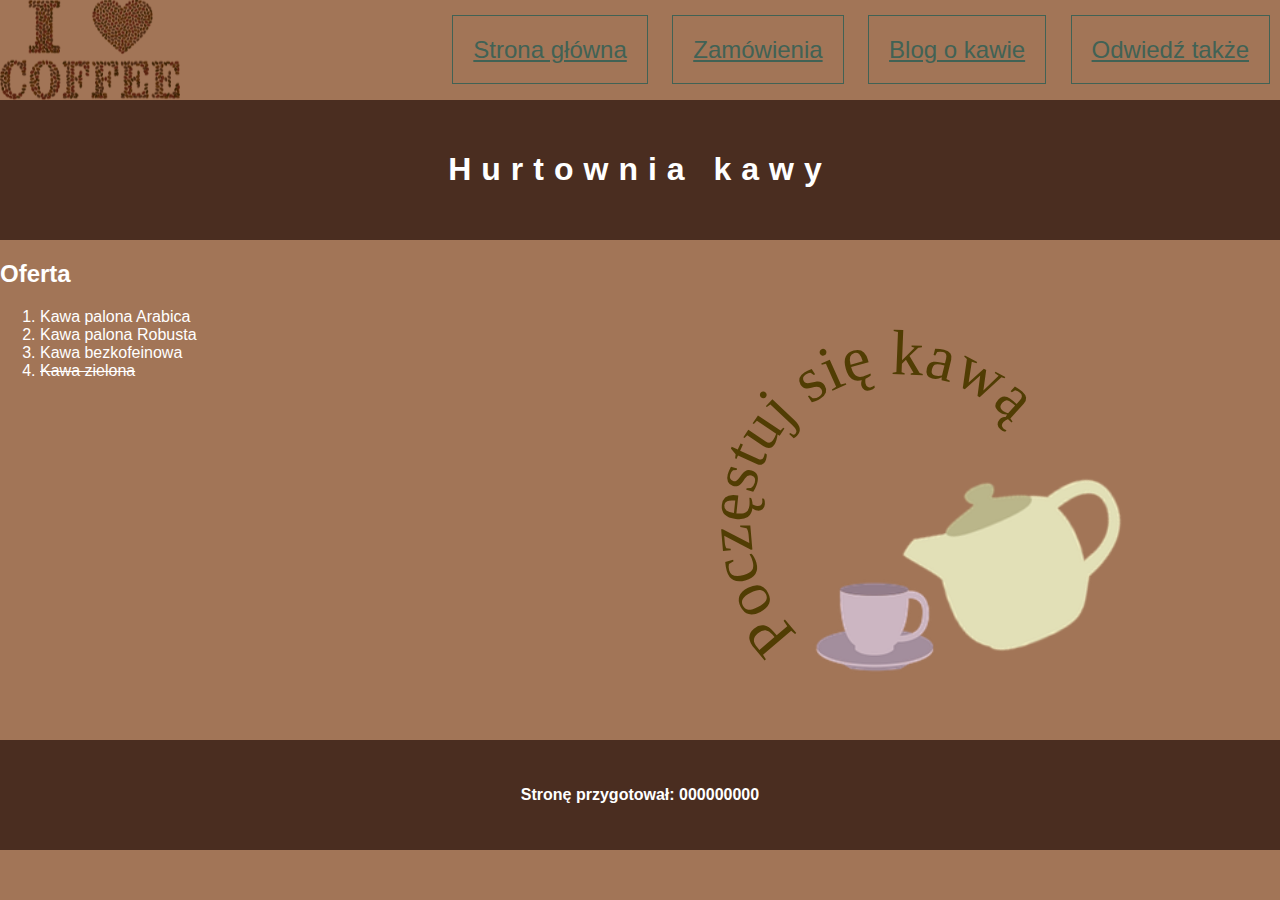
<file: kawa/index.html>
<!DOCTYPE html>
<html lang="pl">
<head>
    <meta charset="UTF-8">
    <meta name="viewport" content="width=device-width, initial-scale=1.0">
    <title>Hurtownia</title>
    <link rel="stylesheet" href="styl4.css">
</head>
<body>
    <header>
        <div id="logo">
            <img src="logo_resized.png" alt="hutownia">

        </div>
        <div id="menu">
            <a href="index.html">Strona główna</a>
            <a href="zamowienia.html">Zamówienia</a>
            <a href="blog.html">Blog o kawie</a>
            <a href="http://gatunki-kawy.pl/" target="_blank">Odwiedź także</a>

        </div>
    </header>
    <div id="baner">
        <h1>Hurtownia kawy</h1>
    </div>
    <main>
        <div id="left_b">
            <h2>Oferta</h2>
            <ol>
                <li>Kawa palona Arabica</li>
                <li>Kawa palona Robusta</li>
                <li>Kawa bezkofeinowa</li>
                <li id="zielona"><del>Kawa zielona</del></li>
            </ol>
        </div>
        <div id="right_b">
            <img src="kawa.svg" alt="Poczęstuj się">
        </div>
    </main>
    <footer>
        <p><b>Stronę przygotował: 000000000</b</p>
    </footer>

</body>
</html>
</file>
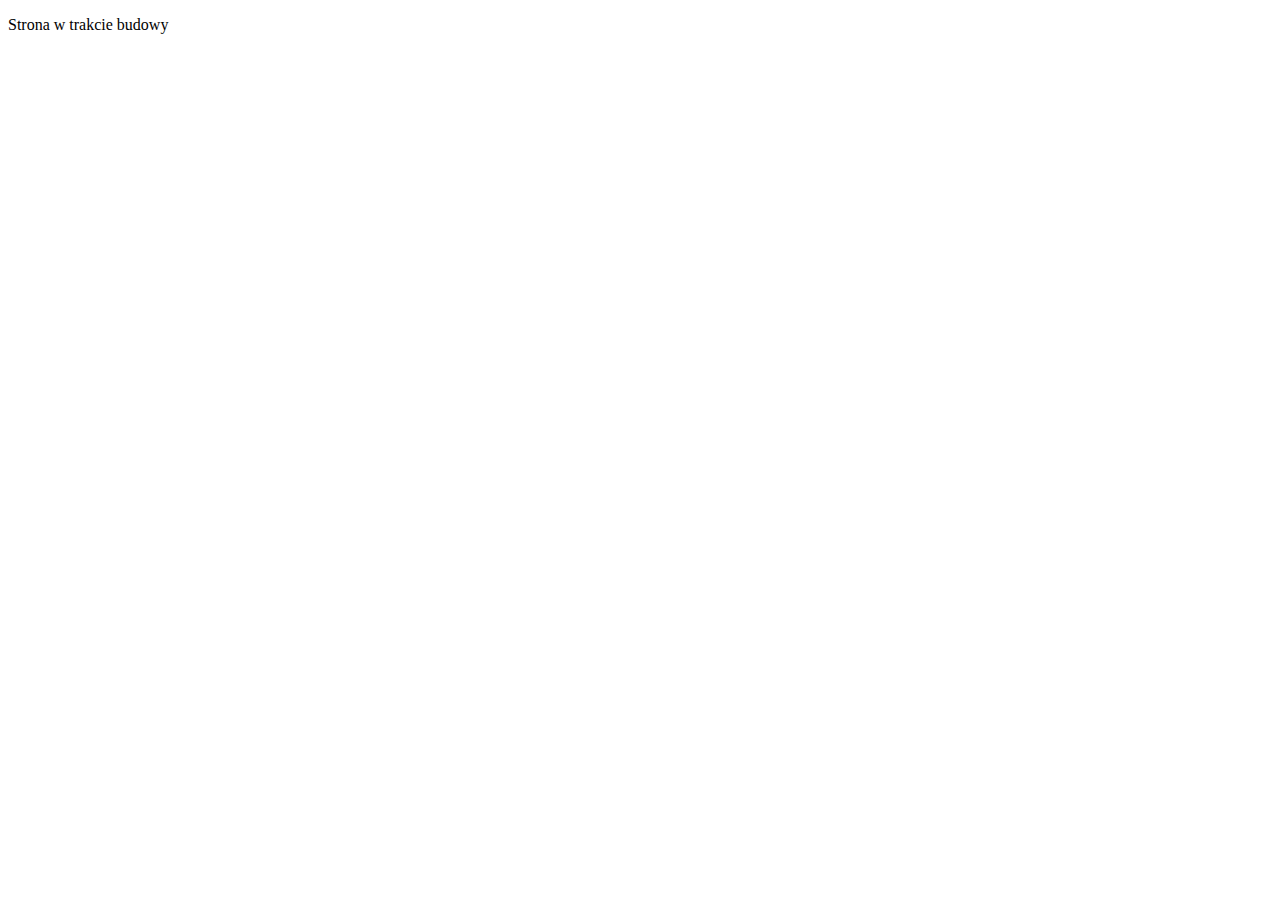
<file: kawa/blog.html>
<!DOCTYPE html>
<html lang="pl">
<head>
    <meta charset="UTF-8">
    <meta name="viewport" content="width=device-width, initial-scale=1.0">
    <title>Blog</title>
</head>
<body>
    <p>Strona w trakcie budowy</p>
</body>
</html>
</file>
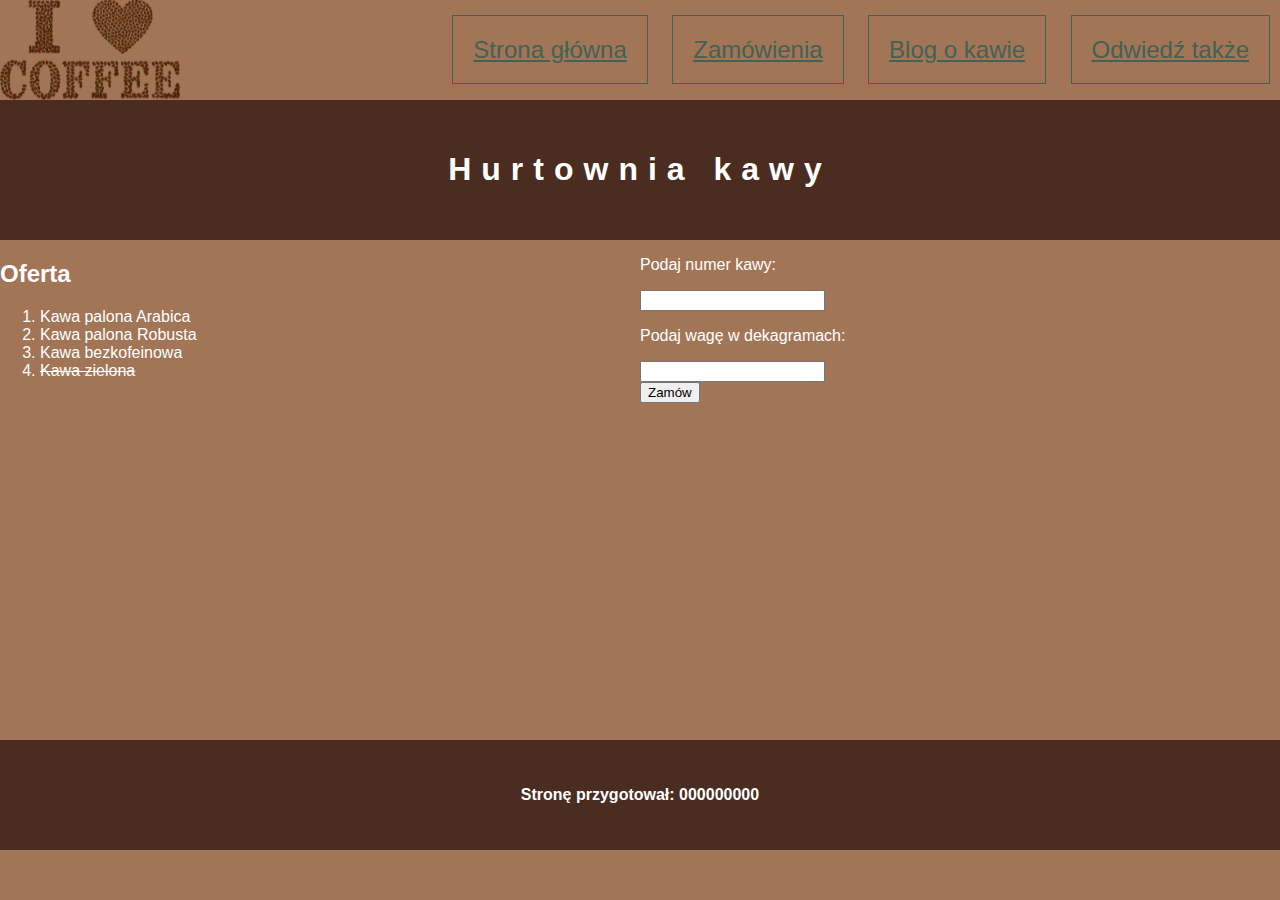
<file: kawa/zamowienia.html>
<!DOCTYPE html>
<html lang="pl">
<head>
    <meta charset="UTF-8">
    <meta name="viewport" content="width=device-width, initial-scale=1.0">
    <title>Hurtownia</title>
    <link rel="stylesheet" href="styl4.css">
</head>
<body>
    <header>
        <div id="logo">
            <img src="logo_resized.png" alt="hutownia">

        </div>
        <div id="menu">
            <a href="index.html">Strona główna</a>
            <a href="zamowienia.html">Zamówienia</a>
            <a href="blog.html">Blog o kawie</a>
            <a href="http://gatunki-kawy.pl/" target="_blank">Odwiedź także</a>

        </div>
    </header>
    <div id="baner">
        <h1>Hurtownia kawy</h1>
    </div>
    <main>
        <div id="left_b">
            <h2>Oferta</h2>
            <ol>
                <li>Kawa palona Arabica</li>
                <li>Kawa palona Robusta</li>
                <li>Kawa bezkofeinowa</li>
                <li id="zielona"><del>Kawa zielona</del></li>
            </ol>
        </div>
        <div id="right_b">
            <p>Podaj numer kawy: </p>
            <input id="number" type="number">
            <p>Podaj wagę w dekagramach:</p>
            <input id="weight" type="number" min="0"><br>
            <input type="button" value="Zamów" onclick="Numba()">
            <p id="wynik"></p>
        </div>
    </main>
    <footer>
        <p><b>Stronę przygotował: 000000000</b</p>
    </footer>
<script>
    const price = [["Kawa palona Arabica",5],["Kawa palona Robusta",7],["Kawa bezkofeinowa",6]];
    const num = document.getElementById("number");
    const wei = document.getElementById("weight");
    
    function Numba(){
        num_val  = num.value; 
        wei_val  = wei.value; 
        if(0 < num_val && num_val < 4){
            document.getElementById("wynik").innerHTML  ="Koszt zamówienia wynosi: "+price[num_val-1][1] * wei_val+" zł";
        }else{
            document.getElementById("wynik").innerHTML  ="Koszt zamówienia wynosi: 0 zł";
        }
    }
</script>
</body>
</html>
</file>
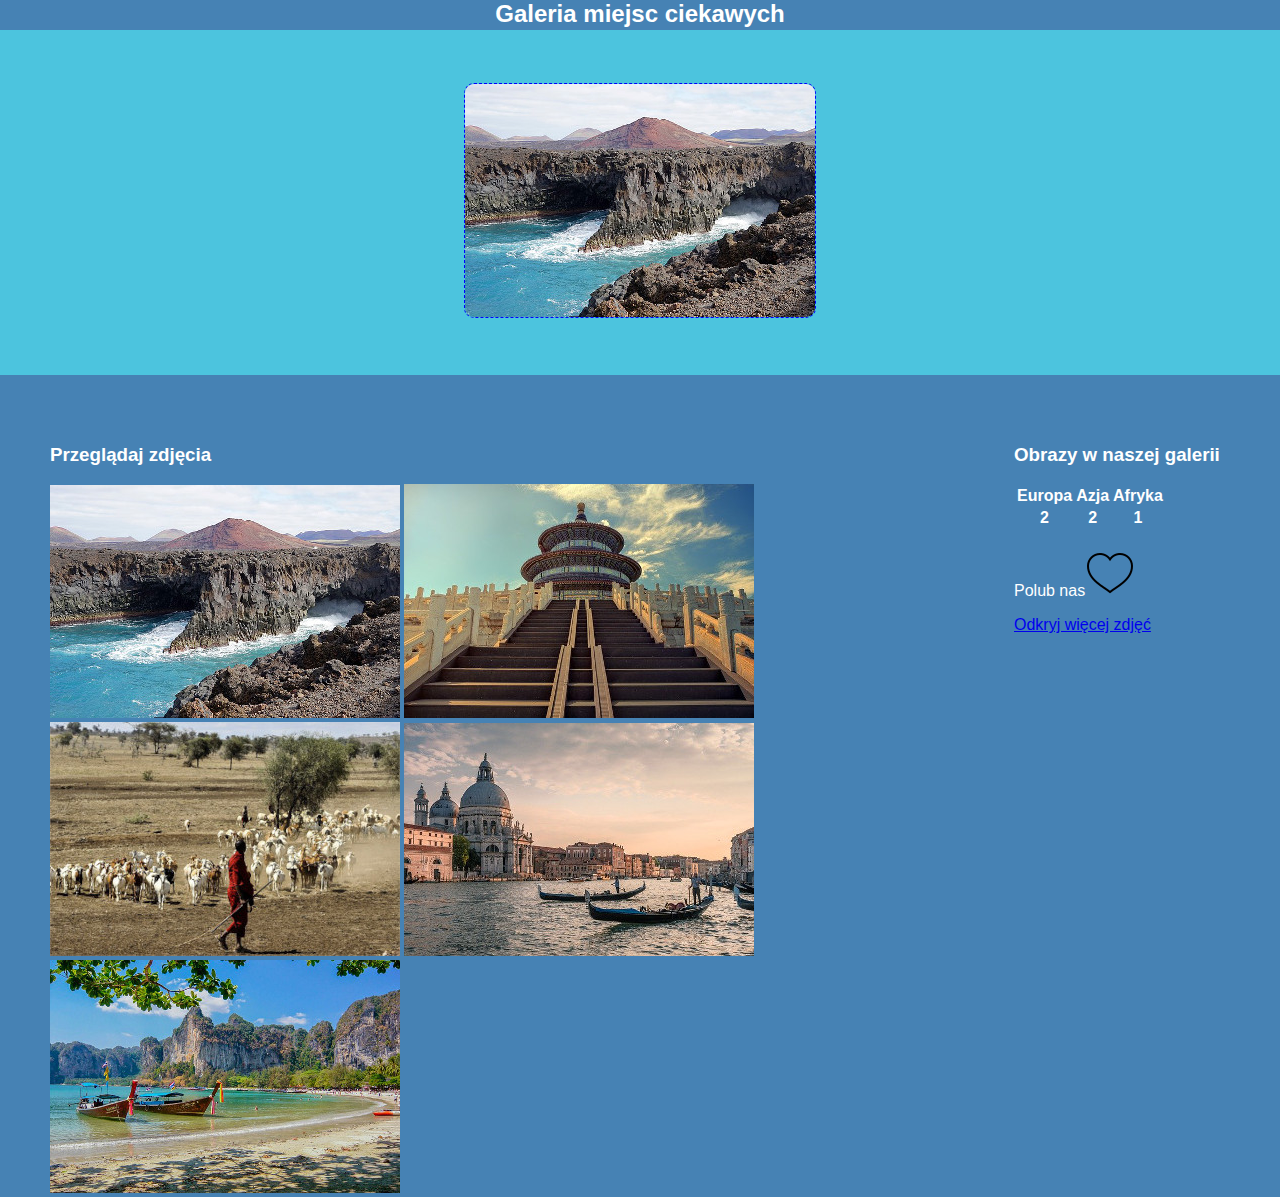
<file: podroz/galeria.html>
<!DOCTYPE html>
<html lang="pl">
<head>
    <meta charset="UTF-8">
    <meta name="viewport" content="width=device-width, initial-scale=1.0">
    <title>Galeria</title>
    <link rel="stylesheet" href="styl7.css">
</head>
<body>
    <header>
        <h2>Galeria miejsc ciekawych</h2>
    </header>
    <main>
        <img id="gal" src="lanzarotte.jpg" alt="galeria">
    </main>
    <div id="side_blocks">
        <div class="side_block" id="left_b">
            <h3>Przeglądaj zdjęcia</h3>
            <div id="images">
                <img src="lanzarotte.jpg" alt="lanzarotte" class="image" onclick="change_pic('lanzarotte.jpg')">
                <img src="pekin.jpg" alt="pekin" class="image" onclick="change_pic('pekin.jpg')">
                <img src="res.jpg" alt="serengeti" class="image" onclick="change_pic('res.jpg')">
                <img src="wenecja.jpg" alt="wenecja" class="image" onclick="change_pic('wenecja.jpg')">
                <img src="tajlandia.jpg" alt="tajlandia" class="image" onclick="change_pic('tajlandia.jpg')">
            </div>
        </div>
        
        <div class="side_block" id="right_b">
            <h3>Obrazy w naszej galerii</h3>
            <table>
                <tr><th>Europa</th> <th>Azja</th><th>Afryka</th></tr>
                <tr><th>2</th> <th>2</th><th>1</th></tr>
            </table>
            <div class="media">
                <p>Polub nas<img id='like' src="icon-off.png" onclick="f_like()"></p>    
                <a href="https://pixabay.com" target="_blank">Odkryj więcej zdjęć </a>
            </div>
        </div>
    </div>
    <footer>

    </footer>
    <script>
        const like = document.getElementById("like");
        const main_pic = document.getElementById("gal");
        let liked = 0;


        function change_pic(arg){
            main_pic.src = arg;
        }

        function f_like(){
            if(liked == 0){
                like.src = "icon-on.png"
                liked = 1;
                console.log(liked)
            }else if(liked == 1){
                like.src = "icon-off.png"
                liked = 0;
                console.log(liked)
            }
        }
    </script>
</body>
</html>
</file>
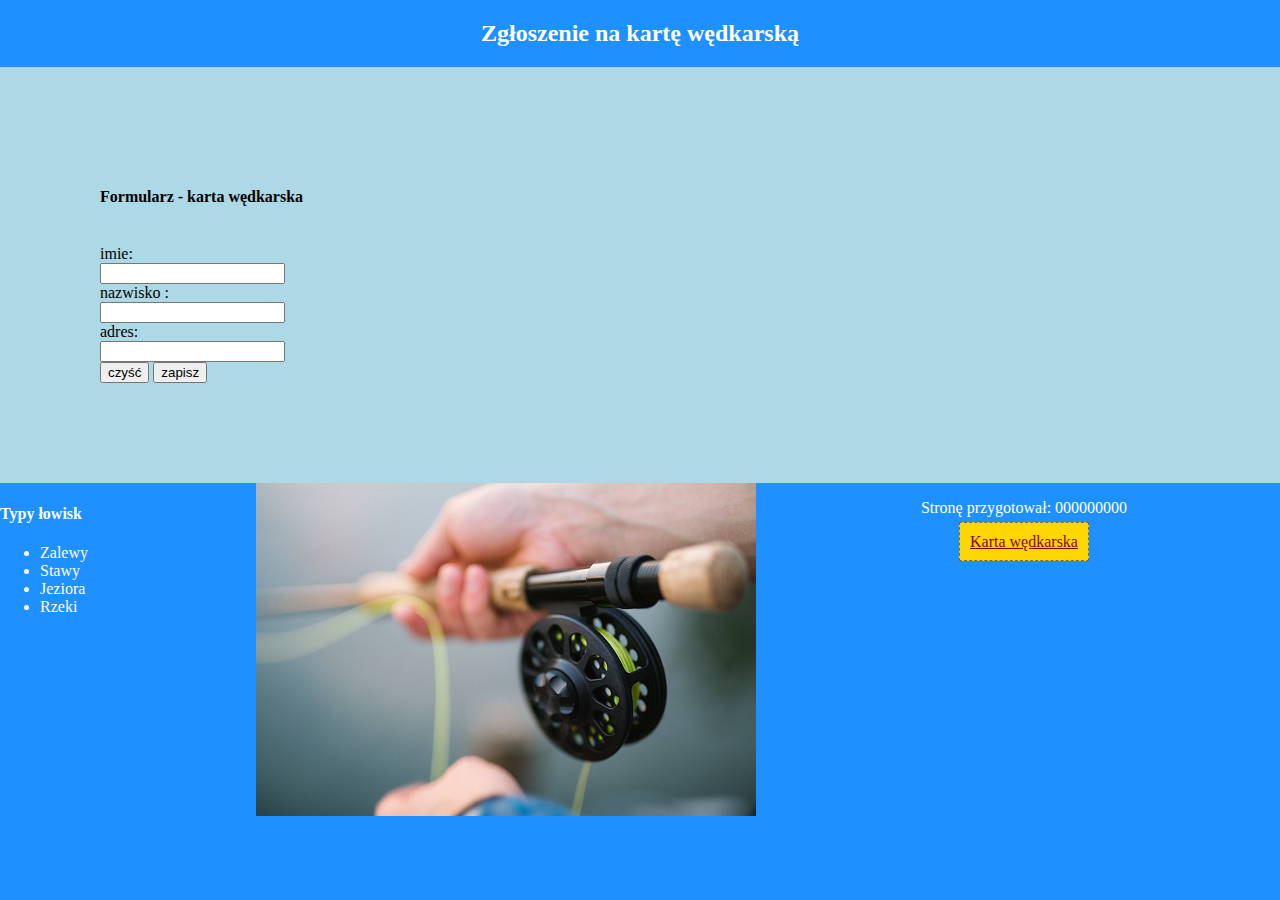
<file: wedka/karta.html>
<!DOCTYPE html>
<html lang="en">
<head>
    <meta charset="UTF-8">
    <meta name="viewport" content="width=device-width, initial-scale=1.0">
    <title>Karty wędkarskie</title>
    <link rel="stylesheet" href="srtyl_1.css">
</head>
<body>
    <header>
        <h2>Zgłoszenie na kartę wędkarską</h2>
    </header>
    <main>
        <h4>Formularz - karta wędkarska</h4>
        <form action="zapisz.php"  method="post"><br>
            <label>imie: </label><br>
            <input type="text" mame="imie"><br>
            <label>nazwisko :</label><br>
            <input type="text" mame="nazwisko"><br>
            <label>adres: </label><br>
            <input type="text" mame="adres"><br>
            <input type="reset" value="czyść">
            <input type="submit" value="zapisz">
        </form>
    </main>
    <footer>
        <div class="b_left">
            <h4>Typy łowisk</h4>
            <UL>
                <li>Zalewy</li>
                <li>Stawy</li>
                <li>Jeziora</li>
                <li>Rzeki</li>
            </UL>
        </div>
        <div class="b_center">
            <img src="wedka.jpg" alt="karta wędkarska">
        </div>
        <div class="b_right">
            <p>Stronę przygotował: 000000000</p>
            <a class="btn" href="www.kartawedkarska.pl">Karta wędkarska</a>
        </div>
    </footer>
</body>
</html>
</file>
<file: kawa/styl4.css>
body{
    font-family: Arial, Helvetica, sans-serif;
    color: white;
    background-color: rgb(162, 117, 87);
    margin: 0px;
}
header,main{
    display: flex;
    flex-direction: row;
}
#logo{
    background-color: rgb(162, 117, 87);
    width: 20%;
    height: 100px;
}
#menu{
    background-color: rgb(162, 117, 87);
    width: 80%;
    height: 100px;
    text-align: right;
}
a{
    padding: 20px;
    margin: 10px;
    font-size: 150%;
    line-height: 100px;
    color: rgb(65, 98, 85);
    border: 1px solid rgb(65, 98, 85);
}
#baner,footer{
    background-color: rgb(74, 45, 32);
    text-align: center;
    padding: 30px;
}
main > div{
    width: 50%;
    height: 500px;
}
h1{
    letter-spacing: 10px;
}
</file>
<file: podroz/styl7.css>
body{
    font-family: Helvetica;
    margin:0px;
    background-color:  rgb(70, 130, 180);
}
header, footer {
    background-color: rgb(70, 130, 180);
    color: white;
    height: 30px;
    text-align: center;
}
header > h2{
    margin-top: 0px;
}
main{
    background-color: rgb(76, 196, 222);
    padding: 50px;
    text-align: center;
}
.side_block{
    background-color: rgb(70, 130, 180);
    color: white;
    padding: 50px;
    height: 300px;
}
#side_blocks{
    display: flex;
    flex-direction: row;
}
#right_b{
    width: 20%;
}
#left_b{
    width: 80%;
}
main > img{
    margin: 3px;
    border: 1px dashed blue;
    border-radius: 10px;
}
.images{
    height: 40%;
    display: flex;
    flex-direction: row;
    width: 20%;
    
}
#images > img {
    height: 100%;
    object-fit: fill;
}
.image:hover{
    border: 1px white solid;
}
</file>
<file: wedka/srtyl_1.css>
body{
    font-family: Georgia, 'Times New Roman', Times, serif;
    background-color: dodgerblue;
    margin: 0px;

}
header{
    background-color: dodgerblue;
    color: white;
    margin:10px;
    text-align: center;
}
main{
    background-color: lightblue;
    padding: 100px;
}
footer{
    display: flex;
    flex-direction: row;
}
footer > div{
    background-color: dodgerblue;
    height: 220px;
    color: white;
    width: 40%;

}
.b_left{
    width: 20%;
}
.b_right{
    text-align: center;
}
.btn{
    border: 1px dimgray dashed;
    background-color: gold;
    color: darkred;
    padding: 10px;
}
</file>
